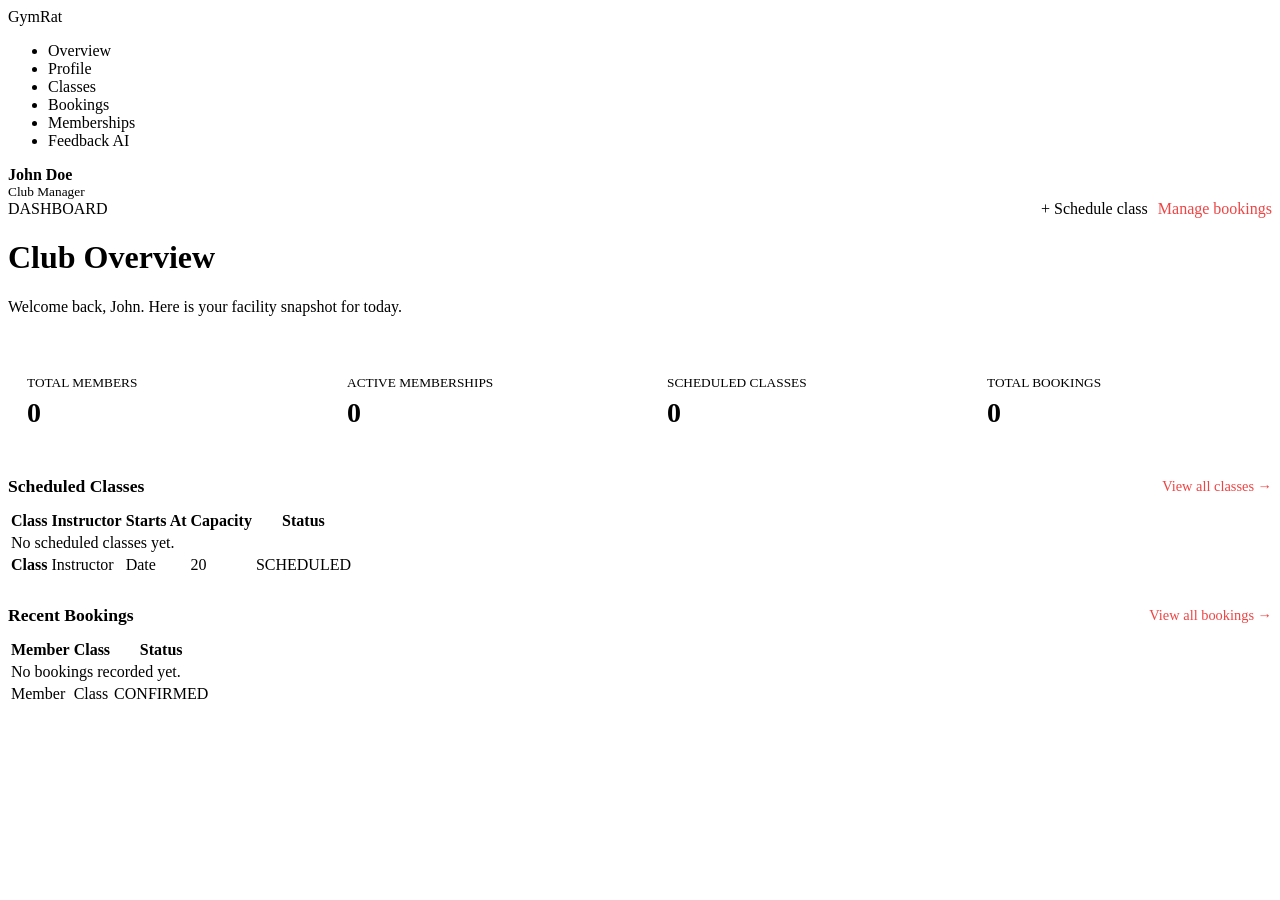
<file: gym-app/src/main/resources/templates/index.html>
<!DOCTYPE html>
<html xmlns:th="http://www.thymeleaf.org">
<head>
    <meta charset="UTF-8">
    <title>Overview - GymRat</title>
    <link rel="stylesheet" th:href="@{/css/style.css}">
</head>
<body>
    <aside class="sidebar">
        <div>
            <div class="brand">
                <div class="brand-icon"></div>
                <span>GymRat</span>
            </div>
            <ul class="nav-list">
                <li class="nav-item active"><a th:href="@{/}">Overview</a></li>
                <li class="nav-item"><a th:href="@{/profile}">Profile</a></li>
                <li class="nav-item"><a th:href="@{/classes}">Classes</a></li>
                <li class="nav-item"><a th:href="@{/bookings}">Bookings</a></li>
                <li class="nav-item"><a th:href="@{/memberships}">Memberships</a></li>
                <li class="nav-item"><a th:href="@{/ai/feedback}">Feedback AI</a></li>
            </ul>
        </div>
        <div class="user-profile">
            <strong>John Doe</strong>
            <small style="display:block; color:var(--text-muted);">Club Manager</small>
        </div>
    </aside>

    <main class="content-area">
        <div style="display: flex; justify-content: space-between; align-items: flex-start; margin-bottom: 24px;">
            <div>
                <span class="page-subtitle">DASHBOARD</span>
                <h1 class="page-title">Club Overview</h1>
                <p style="color:var(--text-muted);">Welcome back, John. Here is your facility snapshot for today.</p>
            </div>
            <div style="display: flex; gap: 10px;">
                <a th:href="@{/classes/new}" class="btn btn-primary">+ Schedule class</a>
                <a th:href="@{/bookings}" class="btn" style="color: #ef4444;">Manage bookings</a>
            </div>
        </div>

        <div style="display: grid; grid-template-columns: repeat(4, minmax(0, 1fr)); gap: 16px; margin-bottom: 28px;">
            <div style="padding: 18px; border: 1px solid rgba(255,255,255,0.08); border-radius: 10px;">
                <small style="display:block; color:var(--text-muted); margin-bottom: 6px;">TOTAL MEMBERS</small>
                <strong style="font-size: 1.75rem;" th:text="${totalMembers}">0</strong>
            </div>
            <div style="padding: 18px; border: 1px solid rgba(255,255,255,0.08); border-radius: 10px;">
                <small style="display:block; color:var(--text-muted); margin-bottom: 6px;">ACTIVE MEMBERSHIPS</small>
                <strong style="font-size: 1.75rem;" th:text="${activeMemberships}">0</strong>
            </div>
            <div style="padding: 18px; border: 1px solid rgba(255,255,255,0.08); border-radius: 10px;">
                <small style="display:block; color:var(--text-muted); margin-bottom: 6px;">SCHEDULED CLASSES</small>
                <strong style="font-size: 1.75rem;" th:text="${totalClasses}">0</strong>
            </div>
            <div style="padding: 18px; border: 1px solid rgba(255,255,255,0.08); border-radius: 10px;">
                <small style="display:block; color:var(--text-muted); margin-bottom: 6px;">TOTAL BOOKINGS</small>
                <strong style="font-size: 1.75rem;" th:text="${totalBookings}">0</strong>
            </div>
        </div>

        <div style="margin-bottom: 28px;">
            <div style="display: flex; justify-content: space-between; align-items: center; margin-bottom: 12px;">
                <h2 style="font-size: 1.1rem; margin: 0;">Scheduled Classes</h2>
                <a th:href="@{/classes}" style="font-size: 0.9rem; color: #ef4444; text-decoration: none;">View all classes →</a>
            </div>
            <table class="data-table">
                <thead>
                    <tr>
                        <th>Class</th>
                        <th>Instructor</th>
                        <th>Starts At</th>
                        <th>Capacity</th>
                        <th>Status</th>
                    </tr>
                </thead>
                <tbody>
                    <tr th:if="${#lists.isEmpty(upcomingClasses)}">
                        <td colspan="5" style="color: var(--text-muted);">No scheduled classes yet.</td>
                    </tr>
                    <tr th:each="cls : ${upcomingClasses}">
                        <td><strong th:text="${cls.title}">Class</strong></td>
                        <td th:text="${cls.instructorName}">Instructor</td>
                        <td th:text="${#temporals.format(cls.startsAt, 'MMM d, yyyy HH:mm')}">Date</td>
                        <td th:text="${cls.capacity}">20</td>
                        <td>
                            <span class="badge"
                                  th:classappend="${cls.status == 'SCHEDULED'} ? ' badge-active' : ' badge-frozen'"
                                  th:text="${cls.status}">SCHEDULED</span>
                        </td>
                    </tr>
                </tbody>
            </table>
        </div>

        <div>
            <div style="display: flex; justify-content: space-between; align-items: center; margin-bottom: 12px;">
                <h2 style="font-size: 1.1rem; margin: 0;">Recent Bookings</h2>
                <a th:href="@{/bookings}" style="font-size: 0.9rem; color: #ef4444; text-decoration: none;">View all bookings →</a>
            </div>
            <table class="data-table">
                <thead>
                    <tr>
                        <th>Member</th>
                        <th>Class</th>
                        <th>Status</th>
                    </tr>
                </thead>
                <tbody>
                    <tr th:if="${#lists.isEmpty(recentBookings)}">
                        <td colspan="3" style="color: var(--text-muted);">No bookings recorded yet.</td>
                    </tr>
                    <tr th:each="b : ${recentBookings}">
                        <td th:text="${b.member.fullName}">Member</td>
                        <td th:text="${b.classInstance.title}">Class</td>
                        <td>
                            <span class="badge"
                                  th:classappend="${b.status == 'CONFIRMED'} ? ' badge-active' : ' badge-frozen'"
                                  th:text="${b.status}">CONFIRMED</span>
                        </td>
                    </tr>
                </tbody>
            </table>
        </div>
    </main>
</body>
</html>
</file>
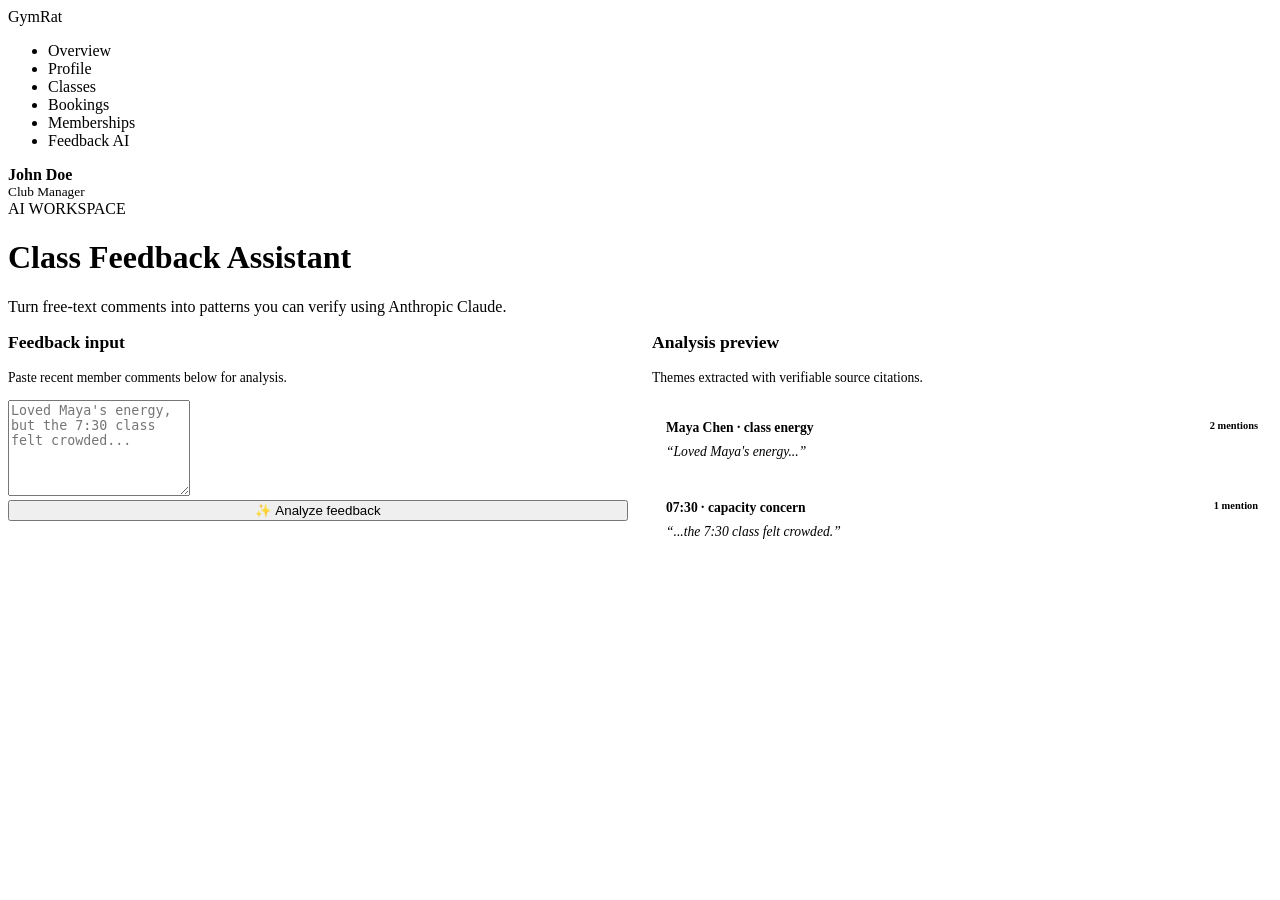
<file: gym-app/src/main/resources/templates/ai/feedback.html>
<!DOCTYPE html>
<html xmlns:th="http://www.thymeleaf.org">
<head>
    <meta charset="UTF-8">
    <meta name="viewport" content="width=device-width, initial-scale=1.0">
    <title>Class Feedback Assistant - GymRat AI</title>
    <link rel="stylesheet" th:href="@{/css/style.css}">
</head>
<body>
    <aside class="sidebar">
        <div>
            <div class="brand">
                <div class="brand-icon"></div>
                <span>GymRat</span>
            </div>
            <ul class="nav-list">
                <li class="nav-item"><a th:href="@{/}">Overview</a></li>
                <li class="nav-item"><a th:href="@{/profile}">Profile</a></li>
                <li class="nav-item"><a th:href="@{/classes}">Classes</a></li>
                <li class="nav-item"><a th:href="@{/bookings}">Bookings</a></li>
                <li class="nav-item"><a th:href="@{/memberships}">Memberships</a></li>
                <li class="nav-item active"><a th:href="@{/ai/feedback}">Feedback AI</a></li>
            </ul>
        </div>
        <div class="user-profile">
            <strong>John Doe</strong>
            <small style="display:block; color:var(--text-muted);">Club Manager</small>
        </div>
    </aside>

    <main class="content-area">
        <div class="page-header">
            <span class="page-subtitle">AI WORKSPACE</span>
            <h1 class="page-title">Class Feedback Assistant</h1>
            <p style="color:var(--text-muted);">Turn free-text comments into patterns you can verify using Anthropic Claude.</p>
        </div>

        <div style="display: grid; grid-template-columns: 1fr 1fr; gap: 24px;">
            <div class="form-card" style="max-width: none;">
                <h3 style="margin-top: 0; font-size: 1.1rem;">Feedback input</h3>
                <p style="color: var(--text-muted); font-size: 0.85rem;">Paste recent member comments below for analysis.</p>
                
                <form th:action="@{/ai/feedback/analyze}" method="post">
                    <div class="form-group">
                        <textarea class="form-textarea" name="feedbackText" rows="6" placeholder="Loved Maya's energy, but the 7:30 class felt crowded..."></textarea>
                    </div>
                    <button type="submit" class="btn btn-primary" style="width: 100%; justify-content: center;">✨ Analyze feedback</button>
                </form>
            </div>

            <div class="form-card" style="max-width: none; background-color: var(--bg-card);">
                <h3 style="margin-top: 0; font-size: 1.1rem;">Analysis preview</h3>
                <p style="color: var(--text-muted); font-size: 0.85rem; margin-bottom: 20px;">Themes extracted with verifiable source citations.</p>

                <div style="background: var(--bg-input); border: 1px solid var(--border-color); border-radius: var(--radius-md); padding: 14px; margin-bottom: 12px;">
                    <div style="display: flex; justify-content: space-between; font-size: 0.85rem; font-weight: 600;">
                        <span>Maya Chen · class energy</span>
                        <span class="badge badge-active" style="font-size: 0.65rem;">2 mentions</span>
                    </div>
                    <p style="font-style: italic; color: var(--text-muted); font-size: 0.85rem; margin: 8px 0 0 0;">“Loved Maya's energy...”</p>
                </div>

                <div style="background: var(--bg-input); border: 1px solid var(--border-color); border-radius: var(--radius-md); padding: 14px;">
                    <div style="display: flex; justify-content: space-between; font-size: 0.85rem; font-weight: 600;">
                        <span>07:30 · capacity concern</span>
                        <span class="badge badge-frozen" style="font-size: 0.65rem;">1 mention</span>
                    </div>
                    <p style="font-style: italic; color: var(--text-muted); font-size: 0.85rem; margin: 8px 0 0 0;">“...the 7:30 class felt crowded.”</p>
                </div>
            </div>
        </div>
    </main>
</body>
</html>
</file>
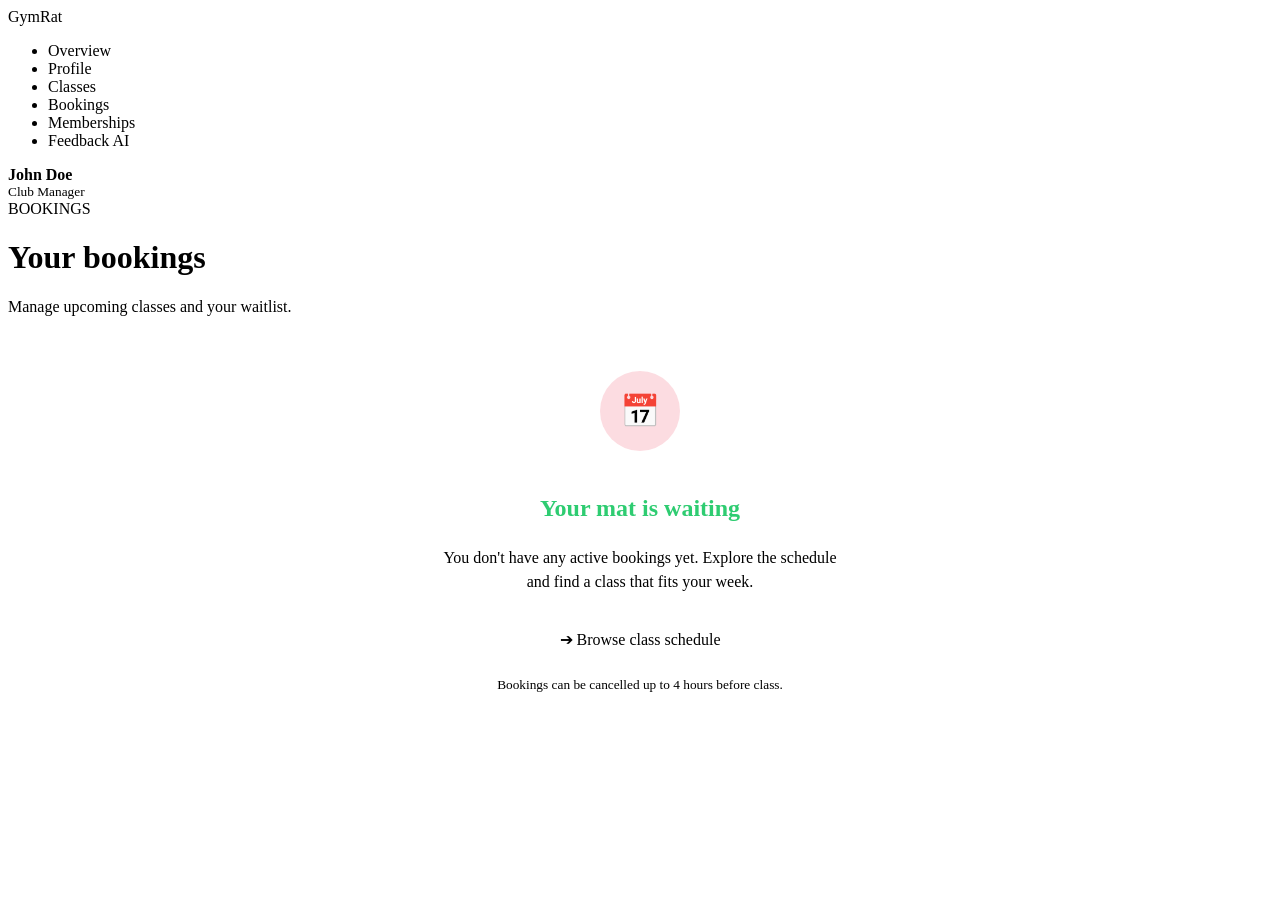
<file: gym-app/src/main/resources/templates/bookings/empty.html>
<!DOCTYPE html>
<html xmlns:th="http://www.thymeleaf.org">
<head>
    <meta charset="UTF-8">
    <meta name="viewport" content="width=device-width, initial-scale=1.0">
    <title>Your Bookings - GymRat</title>
    <link rel="stylesheet" th:href="@{/css/style.css}">
</head>
<body>
    <aside class="sidebar">
        <div>
            <div class="brand">
                <div class="brand-icon"></div>
                <span>GymRat</span>
            </div>
            <ul class="nav-list">
                <li class="nav-item"><a th:href="@{/}">Overview</a></li>
                <li class="nav-item"><a th:href="@{/profile}">Profile</a></li>
                <li class="nav-item"><a th:href="@{/classes}">Classes</a></li>
                <li class="nav-item active"><a th:href="@{/bookings}">Bookings</a></li>
                <li class="nav-item"><a th:href="@{/memberships}">Memberships</a></li>
                <li class="nav-item"><a th:href="@{/ai/feedback}">Feedback AI</a></li>
            </ul>
        </div>
        <div class="user-profile">
            <strong>John Doe</strong>
            <small style="display:block; color:var(--text-muted);">Club Manager</small>
        </div>
    </aside>

    <main class="content-area">
        <div class="page-header">
            <span class="page-subtitle">BOOKINGS</span>
            <h1 class="page-title">Your bookings</h1>
            <p style="color:var(--text-muted);">Manage upcoming classes and your waitlist.</p>
        </div>

        <div style="display: flex; flex-direction: column; align-items: center; justify-content: center; min-height: 400px; text-align: center;">
            <div style="width: 80px; height: 80px; background-color: rgba(230, 25, 56, 0.15); border-radius: 50%; display: flex; align-items: center; justify-content: center; margin-bottom: 24px;">
                <span style="font-size: 2rem; color: var(--primary-red);">📅</span>
            </div>
            <h2 style="color: #2ecc71; margin-bottom: 8px;">Your mat is waiting</h2>
            <p style="color: var(--text-muted); max-width: 400px; margin-bottom: 24px; line-height: 1.5;">
                You don't have any active bookings yet. Explore the schedule and find a class that fits your week.
            </p>
            <a th:href="@{/classes}" class="btn btn-primary" style="padding: 12px 24px;">
                ➔ Browse class schedule
            </a>
            <small style="color: var(--text-muted); margin-top: 16px; display: block;">
                Bookings can be cancelled up to 4 hours before class.
            </small>
        </div>
    </main>
</body>
</html>
</file>
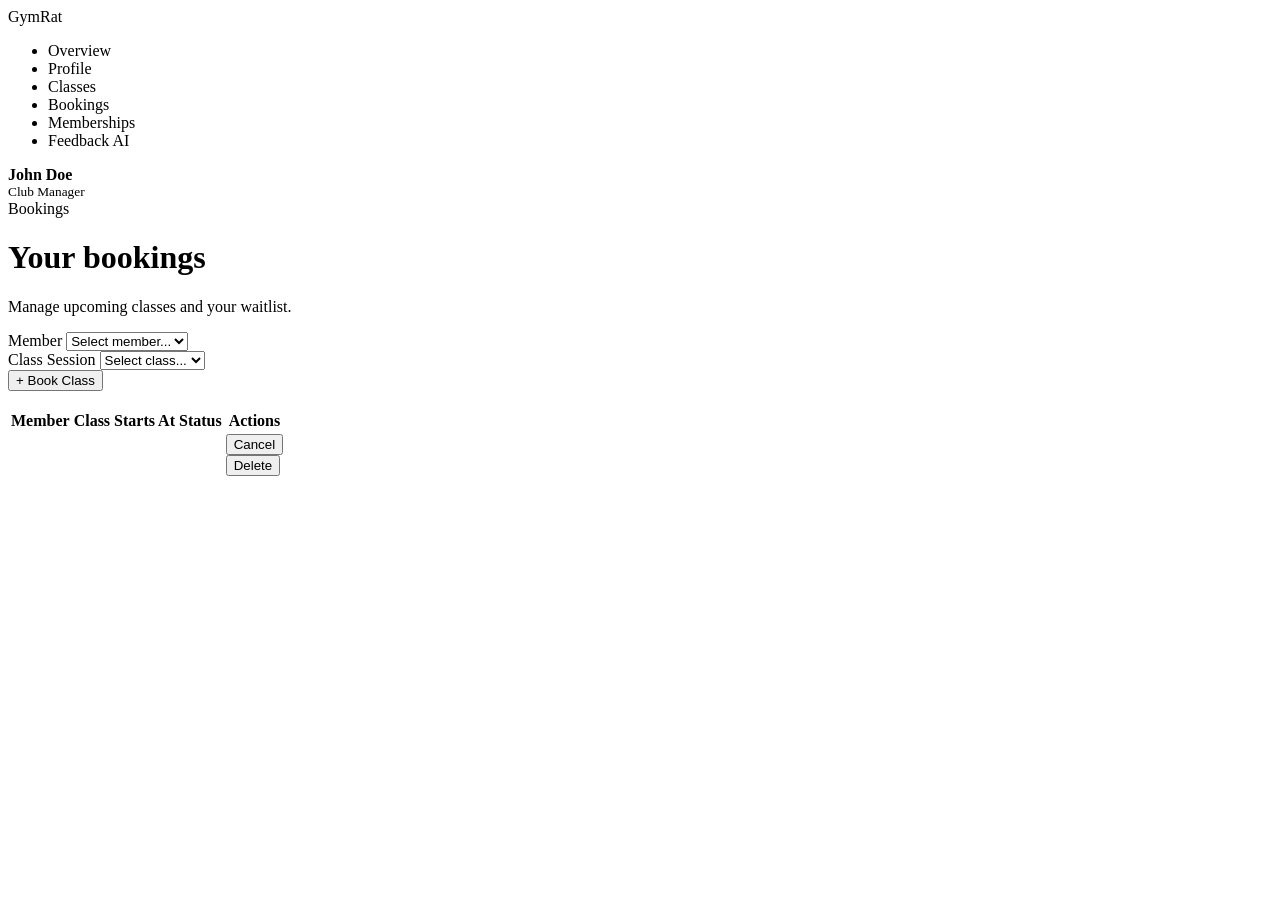
<file: gym-app/src/main/resources/templates/bookings/list.html>
<!DOCTYPE html>
<html xmlns:th="http://www.thymeleaf.org">
<head>
    <meta charset="UTF-8">
    <title>Your Bookings — GymRat</title>
    <link rel="stylesheet" th:href="@{/css/style.css}">
</head>
<body>
<aside class="sidebar">
    <div>
        <div class="brand">
            <span class="brand-icon"></span>
            <span>GymRat</span>
        </div>
        <ul class="nav-list">
            <li class="nav-item"><a th:href="@{/}">Overview</a></li>
            <li class="nav-item"><a th:href="@{/profile}">Profile</a></li>
            <li class="nav-item"><a th:href="@{/classes}">Classes</a></li>
            <li class="nav-item active"><a th:href="@{/bookings}">Bookings</a></li>
            <li class="nav-item"><a th:href="@{/memberships}">Memberships</a></li>
            <li class="nav-item"><a th:href="@{/ai/feedback}">Feedback AI</a></li>
        </ul>
    </div>
     <div class="user-profile">
            <strong>John Doe</strong>
            <small style="display:block; color:var(--text-muted);">Club Manager</small>
        </div>
</aside>

<main class="content-area">
    <div class="page-header">
        <div class="page-subtitle">Bookings</div>
        <h1 class="page-title">Your bookings</h1>
        <p>Manage upcoming classes and your waitlist.</p>
    </div>

    <div th:if="${flashMessage}" class="flash-banner flash-success" th:text="${flashMessage}"></div>

    <div class="form-card">
        <form th:action="@{/bookings}" th:object="${bookingForm}" method="post">
            <div class="form-group">
                <label class="form-label" for="memberId">Member</label>
                <select id="memberId" class="form-select" th:field="*{memberId}">
                    <option value="">Select member...</option>
                    <option th:each="m : ${members}" th:value="${m.id}" th:text="${m.fullName}"></option>
                </select>
                <div class="invalid-feedback" th:if="${#fields.hasErrors('memberId')}" th:errors="*{memberId}"></div>
            </div>

            <div class="form-group">
                <label class="form-label" for="classInstanceId">Class Session</label>
                <select id="classInstanceId" class="form-select" th:field="*{classInstanceId}">
                    <option value="">Select class...</option>
                    <option th:each="ci : ${classInstances}"
                            th:value="${ci.id}"
                            th:text="${ci.title + ' — ' + #temporals.format(ci.startsAt, 'dd.MM.yyyy HH:mm')}">
                    </option>
                </select>
                <div class="invalid-feedback" th:if="${#fields.hasErrors('classInstanceId')}" th:errors="*{classInstanceId}"></div>
            </div>

            <button type="submit" class="btn btn-primary">+ Book Class</button>
        </form>
    </div>
    <br/>

    <table class="data-table">
        <thead>
        <tr>
            <th>Member</th>
            <th>Class</th>
            <th>Starts At</th>
            <th>Status</th>
            <th>Actions</th>
        </tr>
        </thead>
        <tbody>
        <tr th:each="b : ${bookings}">
            <td th:text="${b.member.fullName}"></td>
            <td th:text="${b.classInstance.title}"></td>
            <td th:text="${#temporals.format(b.classInstance.startsAt, 'dd.MM.yyyy HH:mm')}"></td>
            <td>
                <span class="badge"
                      th:classappend="${b.status == 'CANCELLED'} ? ' badge-cancelled' : ' badge-booked'"
                      th:text="${b.status}"></span>
            </td>
            <td>
                <form th:action="@{/bookings/{id}/cancel(id=${b.id})}" method="post">
                    <button type="submit" class="btn btn-secondary" th:disabled="${b.status == 'CANCELLED'}">Cancel</button>
                </form>
                <form th:action="@{/bookings/{id}/delete(id=${b.id})}" method="post">
                    <button type="submit" class="btn btn-secondary">Delete</button>
                </form>
            </td>
        </tr>
        </tbody>
    </table>
</main>
</body>
</html>
</file>
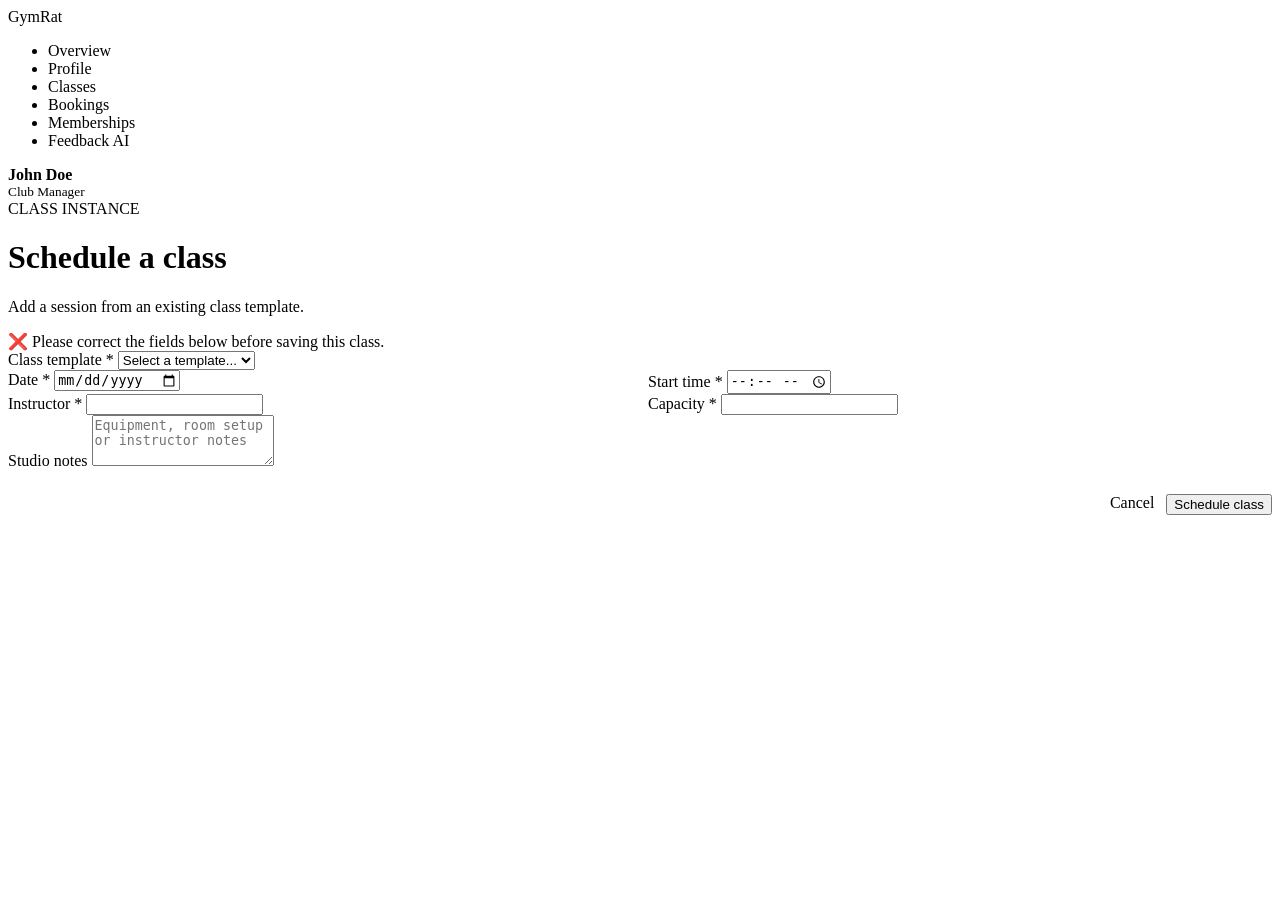
<file: gym-app/src/main/resources/templates/classes/form.html>
<!DOCTYPE html>
<html xmlns:th="http://www.thymeleaf.org">
<head>
    <meta charset="UTF-8">
    <meta name="viewport" content="width=device-width, initial-scale=1.0">
    <title>Schedule a Class - GymRat</title>
    <link rel="stylesheet" th:href="@{/css/style.css}">
</head>
<body>
    <aside class="sidebar">
        <div>
            <div class="brand">
                <div class="brand-icon"></div>
                <span>GymRat</span>
            </div>
            <ul class="nav-list">
                <li class="nav-item"><a th:href="@{/}">Overview</a></li>
                <li class="nav-item"><a th:href="@{/profile}">Profile</a></li>
                <li class="nav-item active"><a th:href="@{/classes}">Classes</a></li>
                <li class="nav-item"><a th:href="@{/bookings}">Bookings</a></li>
                <li class="nav-item"><a th:href="@{/memberships}">Memberships</a></li>
                <li class="nav-item"><a th:href="@{/ai/feedback}">Feedback AI</a></li>
            </ul>
        </div>
        <div class="user-profile">
            <strong>John Doe</strong>
            <small style="display:block; color:var(--text-muted);">Club Manager</small>
        </div>
    </aside>

    <main class="content-area">
        <div class="page-header">
            <span class="page-subtitle">CLASS INSTANCE</span>
            <h1 class="page-title">Schedule a class</h1>
            <p style="color:var(--text-muted);">Add a session from an existing class template.</p>
        </div>

        <div th:if="${#fields.hasErrors('${classInstance.*}')}" class="flash-banner flash-error">
            <span>&#10060; Please correct the fields below before saving this class.</span>
        </div>

        <div class="form-card">
            <form th:action="@{/classes/save}" th:object="${classInstance}" method="post">
                <div class="form-group">
                    <label class="form-label">Class template *</label>
                    <select class="form-select" th:field="*{classTemplateId}">
                        <option value="">Select a template...</option>
                        <option th:each="tpl : ${templates}" th:value="${tpl.id}" th:text="${tpl.title}"></option>
                    </select>
                </div>

                <div style="display: flex; gap: 16px;">
                    <div class="form-group" style="flex:1;">
                        <label class="form-label">Date *</label>
                        <input type="date" class="form-input" th:field="*{date}" 
                               th:classappend="${#fields.hasErrors('date')} ? 'is-invalid'">
                        <div class="invalid-feedback" th:if="${#fields.hasErrors('date')}" th:errors="*{date}"></div>
                    </div>
                    <div class="form-group" style="flex:1;">
                        <label class="form-label">Start time *</label>
                        <input type="time" class="form-input" th:field="*{startTime}">
                    </div>
                </div>

                <div style="display: flex; gap: 16px;">
                    <div class="form-group" style="flex:1;">
                        <label class="form-label">Instructor *</label>
                        <input type="text" class="form-input" th:field="*{instructor}">
                    </div>
                    <div class="form-group" style="flex:1;">
                        <label class="form-label">Capacity *</label>
                        <input type="number" class="form-input" th:field="*{capacity}"
                               th:classappend="${#fields.hasErrors('capacity')} ? 'is-invalid'">
                        <div class="invalid-feedback" th:if="${#fields.hasErrors('capacity')}" th:errors="*{capacity}"></div>
                    </div>
                </div>

                <div class="form-group">
                    <label class="form-label">Studio notes</label>
                    <textarea class="form-textarea" rows="3" th:field="*{notes}" placeholder="Equipment, room setup or instructor notes"></textarea>
                </div>

                <div style="display: flex; justify-content: flex-end; gap: 12px; margin-top: 24px;">
                    <a th:href="@{/classes}" class="btn btn-secondary">Cancel</a>
                    <button type="submit" class="btn btn-primary">Schedule class</button>
                </div>
            </form>
        </div>
    </main>
</body>
</html>
</file>
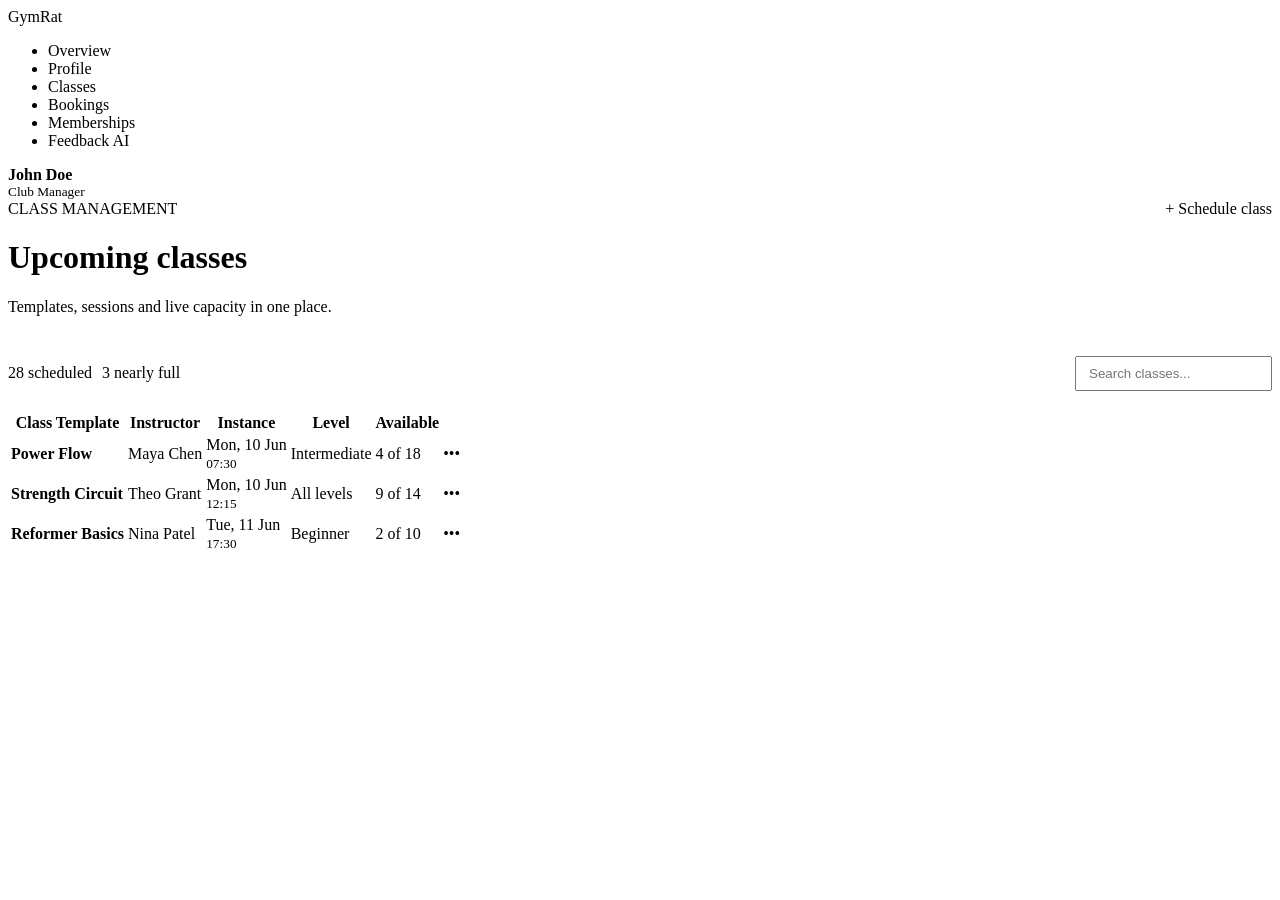
<file: gym-app/src/main/resources/templates/classes/list.html>
<!DOCTYPE html>
<html xmlns:th="http://www.thymeleaf.org">
<head>
    <meta charset="UTF-8">
    <meta name="viewport" content="width=device-width, initial-scale=1.0">
    <title>Upcoming Classes - GymRat</title>
    <link rel="stylesheet" th:href="@{/css/style.css}">
</head>
<body>
    <aside class="sidebar">
        <div>
            <div class="brand">
                <div class="brand-icon"></div>
                <span>GymRat</span>
            </div>
            <ul class="nav-list">
                <li class="nav-item"><a th:href="@{/}">Overview</a></li>
                <li class="nav-item"><a th:href="@{/profile}">Profile</a></li>
                <li class="nav-item active"><a th:href="@{/classes}">Classes</a></li>
                <li class="nav-item"><a th:href="@{/bookings}">Bookings</a></li>
                <li class="nav-item"><a th:href="@{/memberships}">Memberships</a></li>
                <li class="nav-item"><a th:href="@{/ai/feedback}">Feedback AI</a></li>
            </ul>
        </div>
        <div class="user-profile">
            <strong>John Doe</strong>
            <small style="display:block; color:var(--text-muted);">Club Manager</small>
        </div>
    </aside>

    <main class="content-area">
        <div style="display: flex; justify-content: space-between; align-items: flex-start; margin-bottom: 24px;">
            <div>
                <span class="page-subtitle">CLASS MANAGEMENT</span>
                <h1 class="page-title">Upcoming classes</h1>
                <p style="color:var(--text-muted);">Templates, sessions and live capacity in one place.</p>
            </div>
            <a th:href="@{/classes/new}" class="btn btn-primary">+ Schedule class</a>
        </div>

        <div style="display: flex; justify-content: space-between; align-items: center; margin-bottom: 20px;">
            <div style="display: flex; gap: 10px;">
                <span class="badge badge-active">28 scheduled</span>
                <span class="badge badge-frozen">3 nearly full</span>
            </div>
            <input type="text" class="form-input" placeholder="Search classes..." style="max-width: 240px; padding: 8px 12px;">
        </div>

        <table class="data-table">
            <thead>
                <tr>
                    <th>Class Template</th>
                    <th>Instructor</th>
                    <th>Instance</th>
                    <th>Level</th>
                    <th>Available</th>
                    <th></th>
                </tr>
            </thead>
            <tbody>
                <tr>
                    <td><strong>Power Flow</strong></td>
                    <td>Maya Chen</td>
                    <td>Mon, 10 Jun <br><small style="color:var(--text-muted);">07:30</small></td>
                    <td>Intermediate</td>
                    <td><span class="badge badge-booked">4 of 18</span></td>
                    <td style="text-align: right; color: var(--text-muted); cursor: pointer;">•••</td>
                </tr>
                <tr>
                    <td><strong>Strength Circuit</strong></td>
                    <td>Theo Grant</td>
                    <td>Mon, 10 Jun <br><small style="color:var(--text-muted);">12:15</small></td>
                    <td>All levels</td>
                    <td><span class="badge badge-booked">9 of 14</span></td>
                    <td style="text-align: right; color: var(--text-muted); cursor: pointer;">•••</td>
                </tr>
                <tr>
                    <td><strong>Reformer Basics</strong></td>
                    <td>Nina Patel</td>
                    <td>Tue, 11 Jun <br><small style="color:var(--text-muted);">17:30</small></td>
                    <td>Beginner</td>
                    <td><span class="badge badge-booked">2 of 10</span></td>
                    <td style="text-align: right; color: var(--text-muted); cursor: pointer;">•••</td>
                </tr>
            </tbody>
        </table>
    </main>
</body>
</html>
</file>
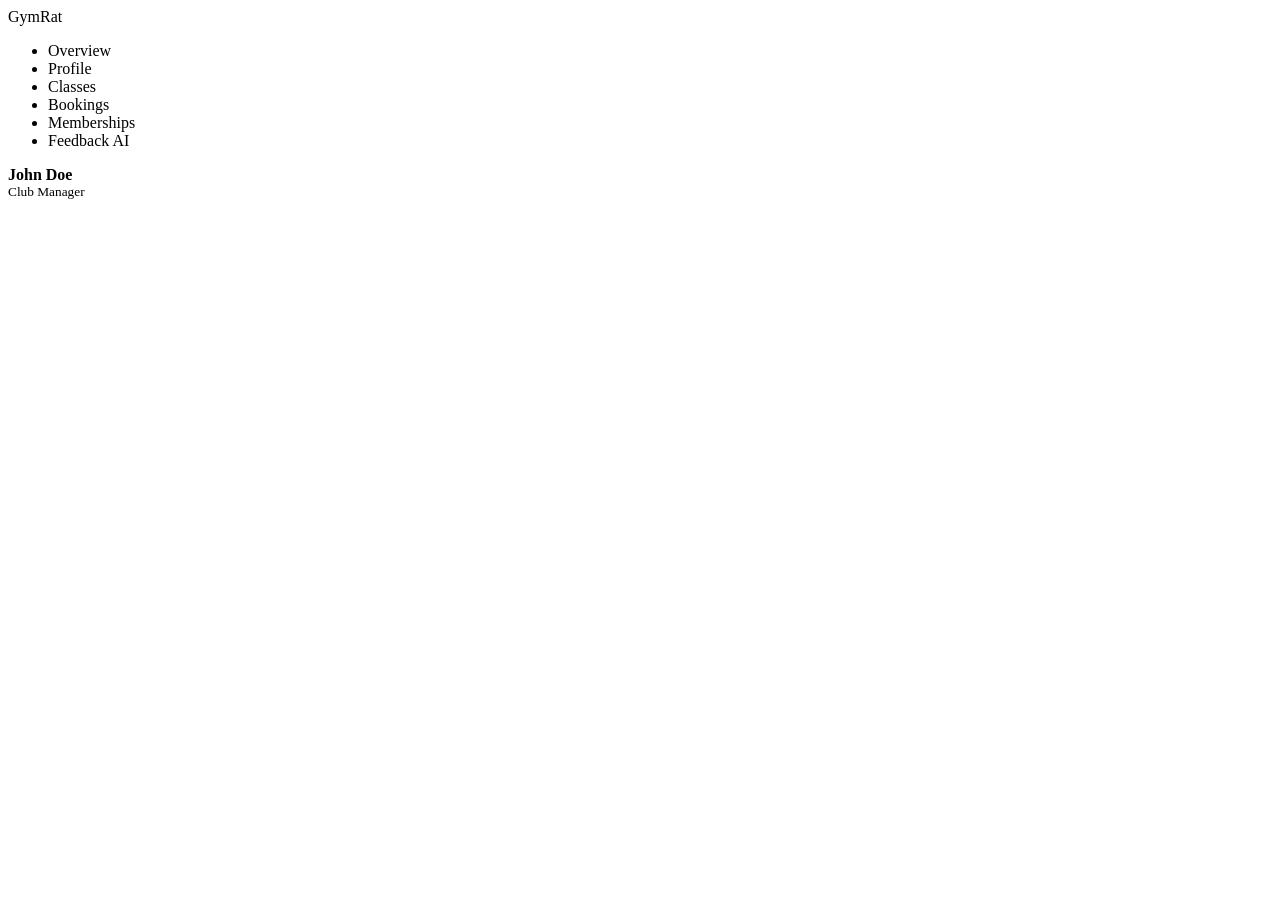
<file: gym-app/src/main/resources/templates/fragments/layout.html>
<!DOCTYPE html>
<html xmlns:th="http://www.thymeleaf.org">
<head>
    <meta charset="UTF-8">
    <meta name="viewport" content="width=device-width, initial-scale=1.0">
    <title th:text="${title} ? ${title} + ' - GymRat' : 'GymRat'">GymRat</title>
    <link rel="stylesheet" th:href="@{/css/style.css}">
</head>
<body>
    <aside class="sidebar">
        <div>
            <div class="brand">
                <div class="brand-icon"></div>
                <span>GymRat</span>
            </div>
           <ul class="nav-list">
                <li class="nav-item"><a th:href="@{/}">Overview</a></li>
                <li class="nav-item"><a th:href="@{/profile}">Profile</a></li>
                <li class="nav-item"><a th:href="@{/classes}">Classes</a></li>
                <li class="nav-item"><a th:href="@{/bookings}">Bookings</a></li>
                <li class="nav-item"><a th:href="@{/memberships}">Memberships</a></li>
                <li class="nav-item"><a th:href="@{/ai/feedback}">Feedback AI</a></li>
            </ul>
        </div>
        <div class="user-profile">
            <strong>John Doe</strong>
            <small style="display:block; color:var(--text-muted);">Club Manager</small>
        </div>
    </aside>

    <main class="content-area">
        <div th:replace="${content}"></div>
    </main>
</body>
</html>
</file>
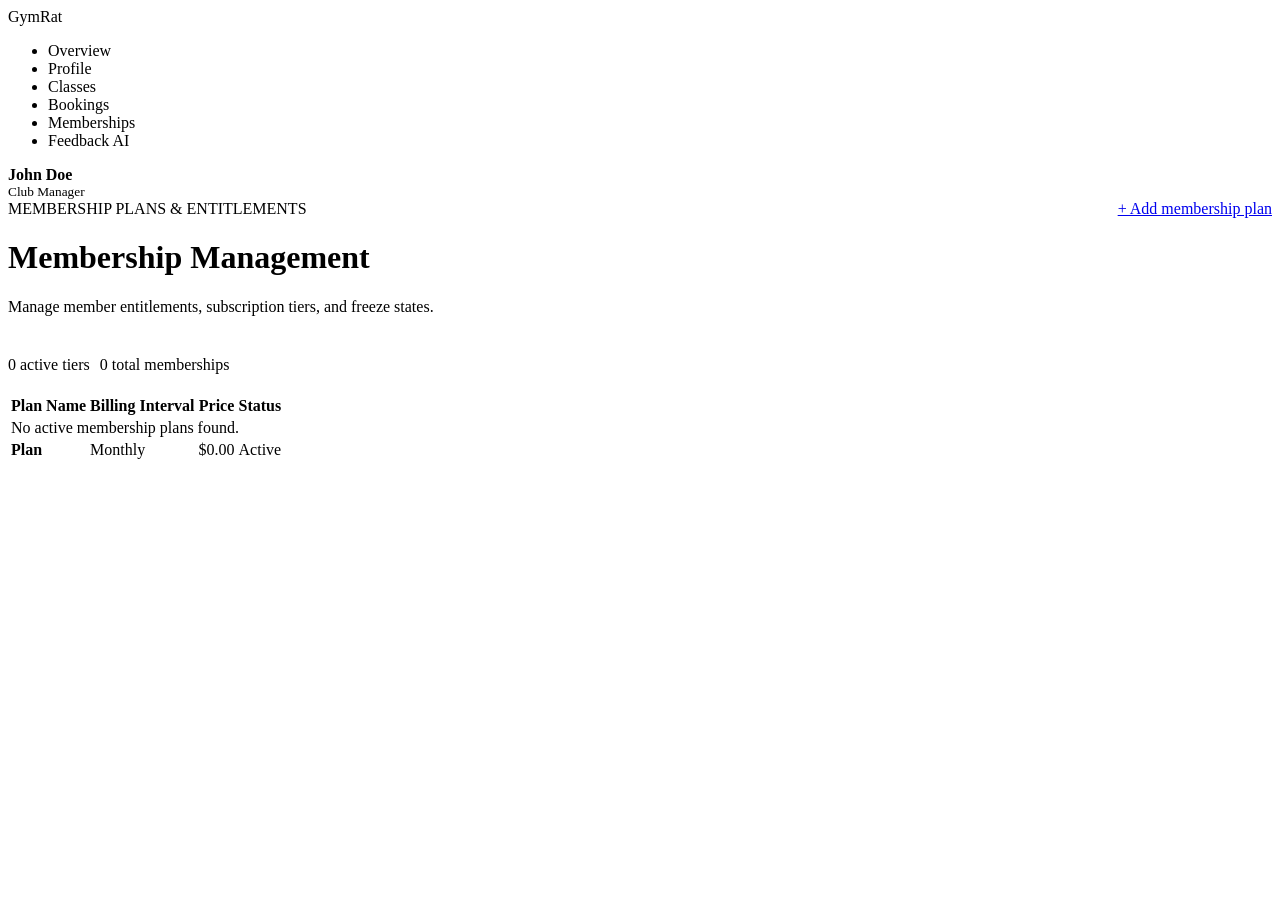
<file: gym-app/src/main/resources/templates/memberships/manage.html>
<!DOCTYPE html>
<html xmlns:th="http://www.thymeleaf.org">
<head>
    <meta charset="UTF-8">
    <meta name="viewport" content="width=device-width, initial-scale=1.0">
    <title>Memberships - GymRat</title>
    <link rel="stylesheet" th:href="@{/css/style.css}">
</head>
<body>
    <aside class="sidebar">
        <div>
            <div class="brand">
                <div class="brand-icon"></div>
                <span>GymRat</span>
            </div>
            <ul class="nav-list">
                <li class="nav-item"><a th:href="@{/}">Overview</a></li>
                <li class="nav-item"><a th:href="@{/profile}">Profile</a></li>
                <li class="nav-item"><a th:href="@{/classes}">Classes</a></li>
                <li class="nav-item"><a th:href="@{/bookings}">Bookings</a></li>
                <li class="nav-item active"><a th:href="@{/memberships}">Memberships</a></li>
                <li class="nav-item"><a th:href="@{/ai/feedback}">Feedback AI</a></li>
            </ul>
        </div>
        <div class="user-profile">
            <strong>John Doe</strong>
            <small style="display:block; color:var(--text-muted);">Club Manager</small>
        </div>
    </aside>

    <main class="content-area">
        <div style="display: flex; justify-content: space-between; align-items: flex-start; margin-bottom: 24px;">
            <div>
                <span class="page-subtitle">MEMBERSHIP PLANS & ENTITLEMENTS</span>
                <h1 class="page-title">Membership Management</h1>
                <p style="color:var(--text-muted);">Manage member entitlements, subscription tiers, and freeze states.</p>
            </div>
            <a href="#" class="btn btn-primary">+ Add membership plan</a>
        </div>

        <div style="display: flex; gap: 10px; margin-bottom: 20px;">
            <span class="badge badge-active" th:text="${activePlanCount + ' active tiers'}">0 active tiers</span>
            <span class="badge badge-frozen" th:text="${#lists.size(memberships) + ' total memberships'}">0 total memberships</span>
        </div>

        <table class="data-table">
            <thead>
                <tr>
                    <th>Plan Name</th>
                    <th>Billing Interval</th>
                    <th>Price</th>
                    <th>Status</th>
                </tr>
            </thead>
            <tbody>
                <tr th:if="${#lists.isEmpty(plans)}">
                    <td colspan="4" style="color: var(--text-muted);">No active membership plans found.</td>
                </tr>
                <tr th:each="plan : ${plans}">
                    <td><strong th:text="${plan.name}">Plan</strong></td>
                    <td th:text="${plan.billingInterval}">Monthly</td>
                    <td th:text="${'$' + #numbers.formatDecimal(plan.priceCents / 100.0, 1, 2)}">$0.00</td>
                    <td>
                        <span class="badge"
                              th:classappend="${plan.active} ? ' badge-active' : ' badge-frozen'"
                              th:text="${plan.active} ? 'Active' : 'Inactive'">Active</span>
                    </td>
                </tr>
            </tbody>
        </table>
    </main>
</body>
</html>
</file>
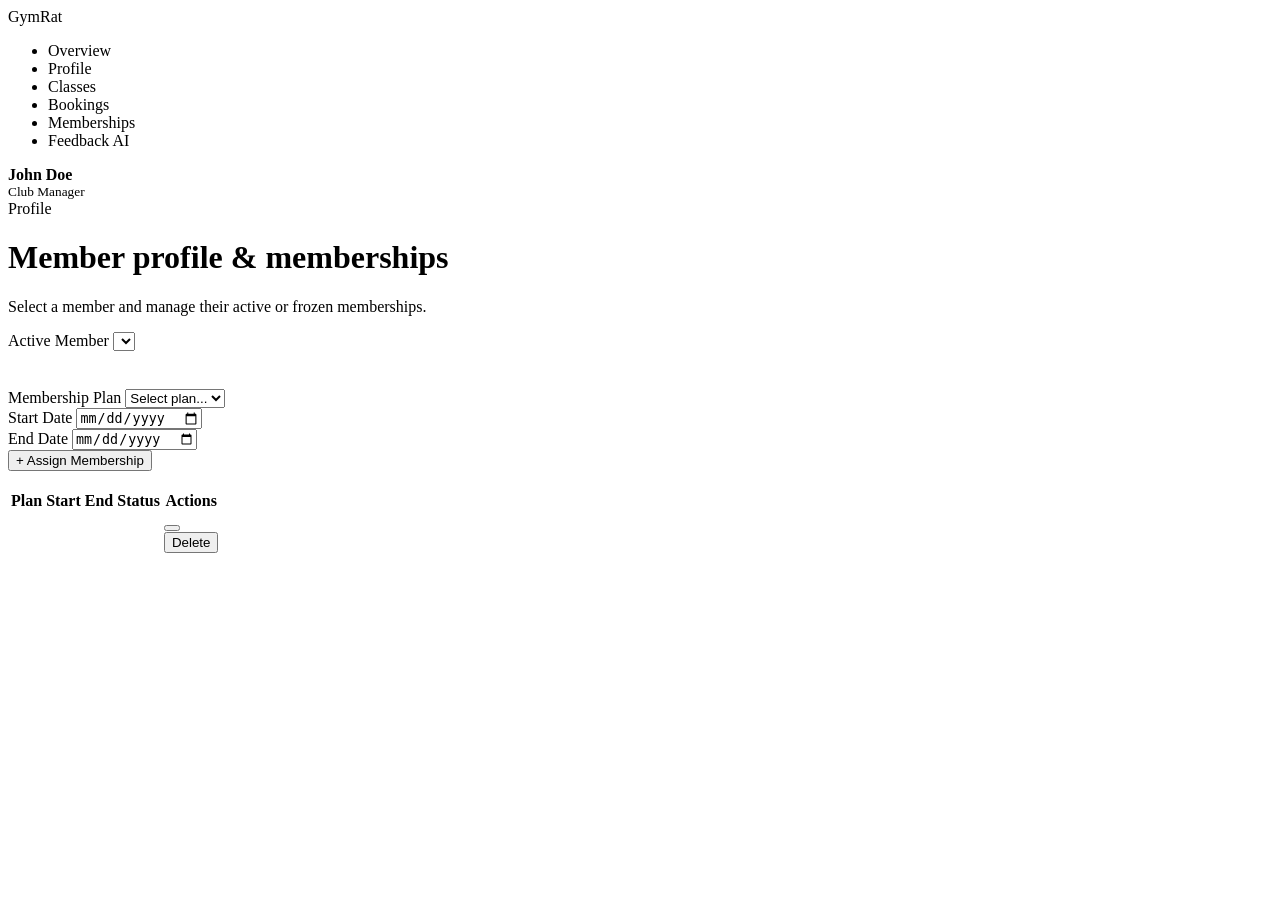
<file: gym-app/src/main/resources/templates/profile/account.html>
<!DOCTYPE html>
<html xmlns:th="http://www.thymeleaf.org">
<head>
    <meta charset="UTF-8">
    <title>Member Profile — GymRat</title>
    <link rel="stylesheet" th:href="@{/css/style.css}">
</head>
<body>
<aside class="sidebar">
    <div>
        <div class="brand">
            <span class="brand-icon"></span>
            <span>GymRat</span>
        </div>
        <ul class="nav-list">
            <li class="nav-item"><a th:href="@{/}">Overview</a></li>
            <li class="nav-item active"><a th:href="@{/profile}">Profile</a></li>
            <li class="nav-item"><a th:href="@{/classes}">Classes</a></li>
            <li class="nav-item"><a th:href="@{/bookings}">Bookings</a></li>
            <li class="nav-item"><a th:href="@{/memberships}">Memberships</a></li>
            <li class="nav-item"><a th:href="@{/ai/feedback}">Feedback AI</a></li>
        </ul>
    </div>
     <div class="user-profile">
        <strong>John Doe</strong>
        <small style="display:block; color:var(--text-muted);">Club Manager</small>
    </div>
</aside>

<main class="content-area">
    <div class="page-header">
        <div class="page-subtitle">Profile</div>
        <h1 class="page-title">Member profile &amp; memberships</h1>
        <p>Select a member and manage their active or frozen memberships.</p>
    </div>

    <div th:if="${flashMessage}" class="flash-banner flash-success" th:text="${flashMessage}"></div>

    <div class="form-card">
        <form th:action="@{/profile}" method="get">
            <div class="form-group">
                <label class="form-label" for="memberSelect">Active Member</label>
                <select id="memberSelect" name="memberId" class="form-select" onchange="this.form.submit()">
                    <option th:each="m : ${members}"
                            th:value="${m.id}"
                            th:selected="${selectedMember != null and m.id == selectedMember.id}"
                            th:text="${m.fullName + ' (' + m.email + ')'}">
                    </option>
                </select>
            </div>
        </form>
    </div>
    <br/>

    <div th:if="${selectedMember != null}" class="form-card">
        <h2 th:text="${selectedMember.fullName}"></h2>
        <p th:text="${selectedMember.email}"></p>

        <form th:action="@{/profile/memberships}" method="post">
            <input type="hidden" name="memberId" th:value="${selectedMember.id}">

            <div class="form-group">
                <label class="form-label" for="planId">Membership Plan</label>
                <select id="planId" name="planId" class="form-select" required>
                    <option value="">Select plan...</option>
                    <option th:each="p : ${plans}"
                            th:value="${p.id}"
                            th:text="${p.name + ' (' + p.billingInterval + ')'}">
                    </option>
                </select>
            </div>

            <div class="form-group">
                <label class="form-label" for="startDate">Start Date</label>
                <input id="startDate" type="date" name="startDate" class="form-input">
            </div>

            <div class="form-group">
                <label class="form-label" for="endDate">End Date</label>
                <input id="endDate" type="date" name="endDate" class="form-input">
            </div>

            <button type="submit" class="btn btn-primary">+ Assign Membership</button>
        </form>
    </div>
    <br/>

    <table th:if="${selectedMember != null and !#lists.isEmpty(memberships)}" class="data-table">
        <thead>
        <tr>
            <th>Plan</th>
            <th>Start</th>
            <th>End</th>
            <th>Status</th>
            <th>Actions</th>
        </tr>
        </thead>
        <tbody>
        <tr th:each="ms : ${memberships}">
            <td th:text="${ms.plan.name}"></td>
            <td th:text="${ms.startDate}"></td>
            <td th:text="${ms.endDate != null ? ms.endDate : '—'}"></td>
            <td>
                <span class="badge"
                      th:classappend="${ms.status == 'ACTIVE'} ? ' badge-active' : ' badge-frozen'"
                      th:text="${ms.status}"></span>
            </td>
            <td>
                <form th:action="@{/profile/memberships/{id}/toggle-freeze(id=${ms.id})}" method="post">
                    <input type="hidden" name="memberId" th:value="${selectedMember.id}">
                    <button type="submit" class="btn btn-secondary"
                            th:text="${ms.status == 'FROZEN'} ? 'Unfreeze' : 'Freeze'"></button>
                </form>
                <form th:action="@{/profile/memberships/{id}/delete(id=${ms.id})}" method="post">
                    <input type="hidden" name="memberId" th:value="${selectedMember.id}">
                    <button type="submit" class="btn btn-secondary">Delete</button>
                </form>
            </td>
        </tr>
        </tbody>
    </table>
</main>
</body>
</html>
</file>
